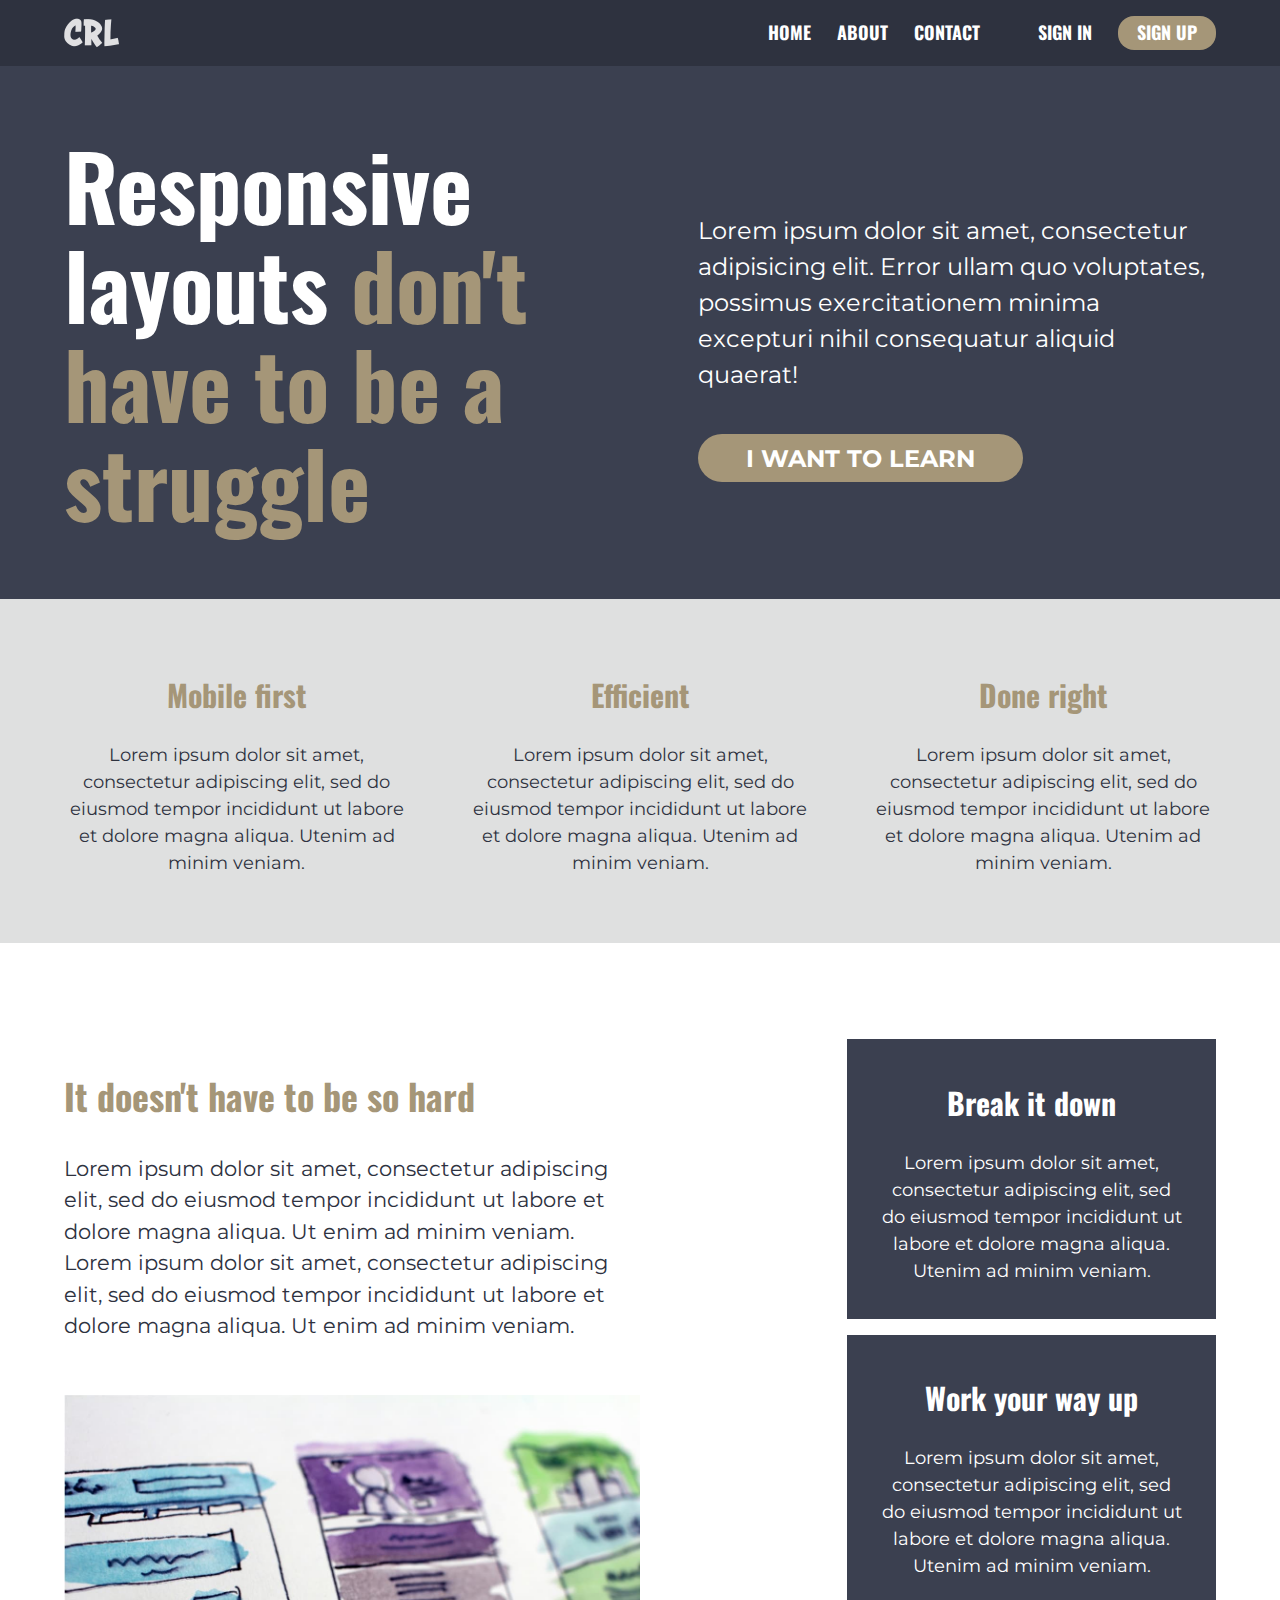
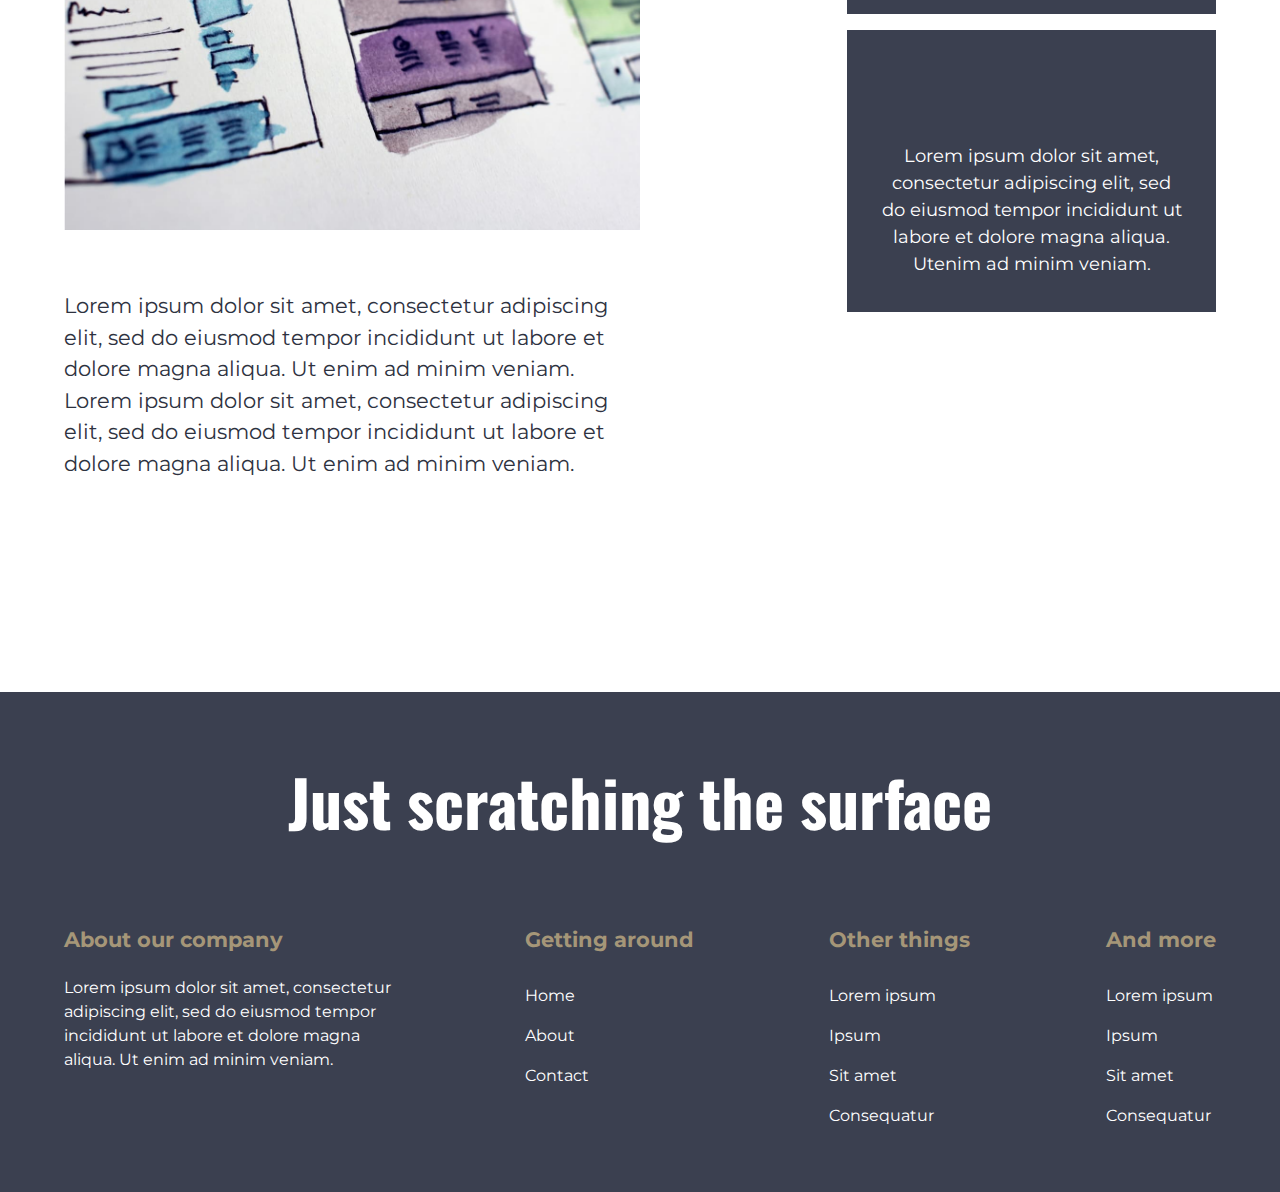
<file: index.html>
<!DOCTYPE html>
<html lang="en">
  <head>
    <meta charset="UTF-8" />
    <meta http-equiv="X-UA-Compatible" content="IE=edge" />
    <meta name="viewport" content="width=device-width, initial-scale=1.0" />
    <link rel="stylesheet" href="style.css" />
    <!-- Google fonts -->
    <link rel="preconnect" href="https://fonts.googleapis.com" />
    <link rel="preconnect" href="https://fonts.gstatic.com" crossorigin />
    <link
      href="https://fonts.googleapis.com/css2?family=Montserrat&family=Oswald:wght@700&display=swap"
      rel="stylesheet"
    />
    <title>Responsive layout | CSS/HTML</title>
  </head>
  <body>
    <header>
      <!-- logo -->
      <div class="container row">
          <img src="image\logo.png" alt="logo" />
          <!-- Navigation start
          --------------------- -->
        <nav class="nav">
            <ul class="nav__link row">
              <li class="nav__item"><a href="#">Home</a></li>
              <li class="nav__item"><a href="#">About</a></li>
              <li class="nav__item"><a href="#">Contact</a></li>
              <ul class="nav__link row">
              <li class="nav__item"><a href="#">Sign in</a></li>
              <li class="nav__item btn signup"><a href="#">Sign up</a></li>
              </ul>
            </ul>
          </div>
        </nav>
    <!-- Navigation end
          --------------------- -->
    </header>
    <main id="main">
        <div class="dark">
      <section class="hero container row">
          <h1 class="hero__title">
            Responsive layouts <span>don't have to be a struggle</span>
          </h1>
          <div class="hero__info">
            <p>
              Lorem ipsum dolor sit amet, consectetur adipisicing elit. Error
              ullam quo voluptates, possimus exercitationem minima excepturi
              nihil consequatur aliquid quaerat!
            </p>
            <a href="#" class="btn btn--info">I want to learn</a>
          </div>
         </div>
      </section>
      <div class="light" >
        <section class="main-article container row">
          <article class="article">
            <h2 class="article__title">Mobile first</h2>
            <p class="article_text">
              Lorem ipsum dolor sit amet, consectetur adipiscing elit, sed do
              eiusmod tempor incididunt ut labore et dolore magna aliqua. Utenim
              ad minim veniam.
            </p>
          </article>
          <article class="article">
            <h2 class="article__title">Efficient</h2>
            <p class="article_text">
              Lorem ipsum dolor sit amet, consectetur adipiscing elit, sed do
              eiusmod tempor incididunt ut labore et dolore magna aliqua. Utenim
              ad minim veniam.
            </p>
          </article>
          <article class="article">
            <h2 class="article__title">Done right</h2>
            <p class="article_text">
              Lorem ipsum dolor sit amet, consectetur adipiscing elit, sed do
              eiusmod tempor incididunt ut labore et dolore magna aliqua. Utenim
              ad minim veniam.
            </p>
          </article>
      </section>
      </div>
      <section class="info container row flex-start">
          <article class="info left">
            <h2 class="info__title">It doesn't have to be so hard</h2>
            <p class="info__text">
              Lorem ipsum dolor sit amet, consectetur adipiscing elit, sed do
              eiusmod tempor incididunt ut labore et dolore magna aliqua. Ut
              enim ad minim veniam. Lorem ipsum dolor sit amet, consectetur
              adipiscing elit, sed do eiusmod tempor incididunt ut labore et
              dolore magna aliqua. Ut enim ad minim veniam.
            </p>
            <div class="img__info" ><img src="image\the-image.jpg" alt="wireframe" /></div>
            <p class="info__text">
              Lorem ipsum dolor sit amet, consectetur adipiscing elit, sed do
              eiusmod tempor incididunt ut labore et dolore magna aliqua. Ut
              enim ad minim veniam. Lorem ipsum dolor sit amet, consectetur
              adipiscing elit, sed do eiusmod tempor incididunt ut labore et
              dolore magna aliqua. Ut enim ad minim veniam.
            </p>
          </article>
          <!-- Aside content start
          ------------------------- -->
          <aside class="aside small-screen">
        <article class="right dark">
          <h2 class="aside__title">Break it down</h2>
          <p class="aside__text">
            Lorem ipsum dolor sit amet, consectetur adipiscing elit, sed do
            eiusmod tempor incididunt ut labore et dolore magna aliqua. Utenim
            ad minim veniam.
          </p>
        </article>
        <article class="right dark">
          <h2 class="aside__title">Work your way up</h2>
          <p class="aside__text">
            Lorem ipsum dolor sit amet, consectetur adipiscing elit, sed do
            eiusmod tempor incididunt ut labore et dolore magna aliqua. Utenim
            ad minim veniam.
          </p>
        </article>
        <article class="right dark">
          <p class="aside__text pad">
            Lorem ipsum dolor sit amet, consectetur adipiscing elit, sed do
            eiusmod tempor incididunt ut labore et dolore magna aliqua. Utenim
            ad minim veniam.
          </p>
        </article>
    </section>
    </aside>
     <!-- Aside content end
          ------------------------- -->
    </main>
     <!-- Footer content start
          ------------------------- -->
    <footer>
      <div class="dark">
        <section class="container">
          <h2 class="footer__title">Just scratching the surface</h2>
          <div class="bottom row small-screen">
          <div class="footer__info">
            <h3 class="footer__subtitle">About our company</h3>
            <p class="footer_text" >
              Lorem ipsum dolor sit amet, consectetur adipiscing elit, sed do
              eiusmod tempor incididunt ut labore et dolore magna aliqua. Ut
              enim ad minim veniam.
            </p>
          </div>
          <div class="footer-menu">
            <div class="footer__nav">
              <h3 class="footer__subtitle">Getting around</h3>
              <ul class="footer__nav__list">
                <li class="footer__nav__item"><a href="#">Home</a></li>
                <li class="footer__nav__item"><a href="#">About</a></li>
                <li class="footer__nav__item"><a href="#">Contact</a></li>
              </ul>
            </div>
            <div class="footer__nav">
              <h3 class="footer__subtitle">Other things</h3>
              <ul class="footer__nav__list">
                <li class="footer__nav__item"><a href="#">Lorem ipsum</a></li>
                <li class="footer__nav__item"><a href="#">Ipsum</a></li>
                <li class="footer__nav__item"><a href="#">Sit amet</a></li>
                <li class="footer__nav__item"><a href="#">Consequatur</a></li>
              </ul>
            </div>
            <div class="footer__nav">
              <h3 class="footer__subtitle">And more</h3>
              <ul class="footer__nav__list">
                <li class="footer__nav__item"><a href="#">Lorem ipsum</a></li>
                <li class="footer__nav__item"><a href="#">Ipsum</a></li>
                <li class="footer__nav__item"><a href="#">Sit amet</a></li>
                <li class="footer__nav__item"><a href="#">Consequatur</a></li>
              </ul>
            </div>
          </div>
           
       </section>
      </div>
    </footer>
     <!-- Footer content end
          ------------------------- -->
  </body>
</html>
</file>
<file: style.css>
:root {
  --clr--primary: #3b4050;
  --clr--secondary: #a59678;
  --clr--tertiary: #dfe0e0;
  --clr--dark: #2e323f;
  --clr--light: #ffffff;
}

*,
*::before,
*::after {
  box-sizing: border-box;
}
html,body {
  margin: 0;
  padding: 0;
  line-height: 1.5;
  font-size: 16px;
  font-family: "Montserrat", sans-serif;
  font-weight: 400;
  color: var(--clr--dark);
  overflow: auto;
}

img {
  max-width: 100%;
}
ul{
  padding: 0;
}

ul,
li {
  text-decoration: none;
  list-style: none;
}

a {
  text-decoration: none;
}
.row {
  display: flex;
  justify-content: space-between;
  align-items: center;
}

.container {
  max-width: 1200px;
  margin: 0 auto;
  width: 90%;
}

header {
  background-color: var(--clr--dark);
}

.dark {
  background-color: var(--clr--primary);
  padding: 0.5em 0;
}
.light {
  background-color: var(--clr--tertiary);
  padding: 3em 0;
  margin-bottom: 6em;
}

.nav li {
  display: block;
}

.nav li a {
  text-transform: uppercase;
  font-family: "Oswald", sans-serif;
  font-size: 1.125rem;
  color: var(--clr--light);
  font-weight: 700;
}
.nav__link:last-child{
  margin-left: 2em;
}
.nav__item {
  margin-left: 1.625em;
}

.hero__title {
  font-family: "Oswald", sans-serif;
  font-size: 5.625em;
  color: var(--clr--light);
  width: 50%;
  line-height: 1.1;
}

.hero__title span {
  color: var(--clr--secondary);
}

.hero__info {
  width: 45%;
}

.hero__info p {
  font-size: 1.5rem;
  color: var(--clr--light);
  margin-bottom: 2em;
}
.signup {
  padding: 0.2em 1.2em;
}

.btn {
  background-color: var(--clr--secondary);
  border-radius: 1em;
}
.btn--info {
  padding: 0.4em 2em;
  text-transform: uppercase;
  color: var(--clr--light);
  font-weight: bold;
  font-size: 1.5rem;
}
.article {
  width: 30%;
  text-align: center;
}
.article__title {
  font-family: "Oswald", sans-serif;
  font-size: 1.875rem;
  color: var(--clr--secondary);
}
p.article_text {
  font-size: 1.125rem;
}
.aside {
  width: 32%;
}
article.left {
  width: 50%;
}

.info:last-of-type{
  padding-bottom: 6em;
}
.right {
  padding: 1em 2em;
  text-align: center;
  margin-bottom: 1em;
}
.info__title {
  font-family: "Oswald", sans-serif;
  font-size: 2.25rem;
  color: var(--clr--secondary);
}
p.info__text {
  font-size: 1.313rem;
}
.flex-start {
  align-items: flex-start;
}
.article__title {
  font-size: 1.875rem;
}
.img__info{
  padding: 2em 0;
}
.aside__title{
  font-family: "Oswald", sans-serif;
  font-size: 1.875rem;
  color: var(--clr--light);
}

.aside__text{
  font-size: 1.125rem;
  color: var(--clr--light);
}

.footer__title{
  font-family: "Oswald", sans-serif;
  font-size: 4rem;
  color: var(--clr--light);
  text-align: center;
}

.footer__subtitle{
  font-size: 1.313rem;
  color: var(--clr--secondary);
}
.footer_text{
  color: var(--clr--light);
}
.pad{
  padding-top: 4.375em;
}
.bottom{
  align-items: flex-start;
  padding-bottom: 2em;
}
.footer__info{
  width: 30%;
}

.footer-menu{
  display: flex;
  justify-content: space-between;
  width: 60%;
}

.footer__nav__item a{
  line-height: 2.5;
  color: var(--clr--light);
}

@media only screen and (max-width: 1000px) {
.info:last-of-type{
    padding-bottom: 3em;
  }
div.light{
  margin-bottom: 2em;
}
.info.row{
  flex-direction: column;
}
.aside {
  width: 100%;
}
article.left {
  width: 100%;
}
.img__info img{
  width: 100%;
  max-height: 250px;
  object-fit: cover;
}
article.right {
  width: 100%;
}
.aside article + article{
  margin-left: 1em;
}
.small-screen{
  display: flex;
  justify-content: space-between;
}
}

@media only screen and (max-width: 700px) {
  .hero__title{
    font-size: 3.5rem;
  }
  .hero__info p{
    font-size: 1.125rem;
  }
  .btn--info{
    font-size: 1.125rem;
  }
  .light{
    padding: 1em 0;
  }
  .right
  .img__info img{
    width: 100%;
    max-height: 250px;
    object-fit: cover;
  }
  .aside {
    width: 100%;
  }
  article.right {
    width: 70%;
  }
  .aside article + article{
    margin-left: 0;
  }
  .small-screen{
    display: flex;
    flex-direction: column;
    align-items: center;
  }
  .footer__title {
    font-size: 3rem;
}
.footer__info{
  width: 100%;
  text-align: center;
}

.footer-menu{
  display: flex;
  justify-content: space-between;
  width: 100%;
}
  }
</file>
